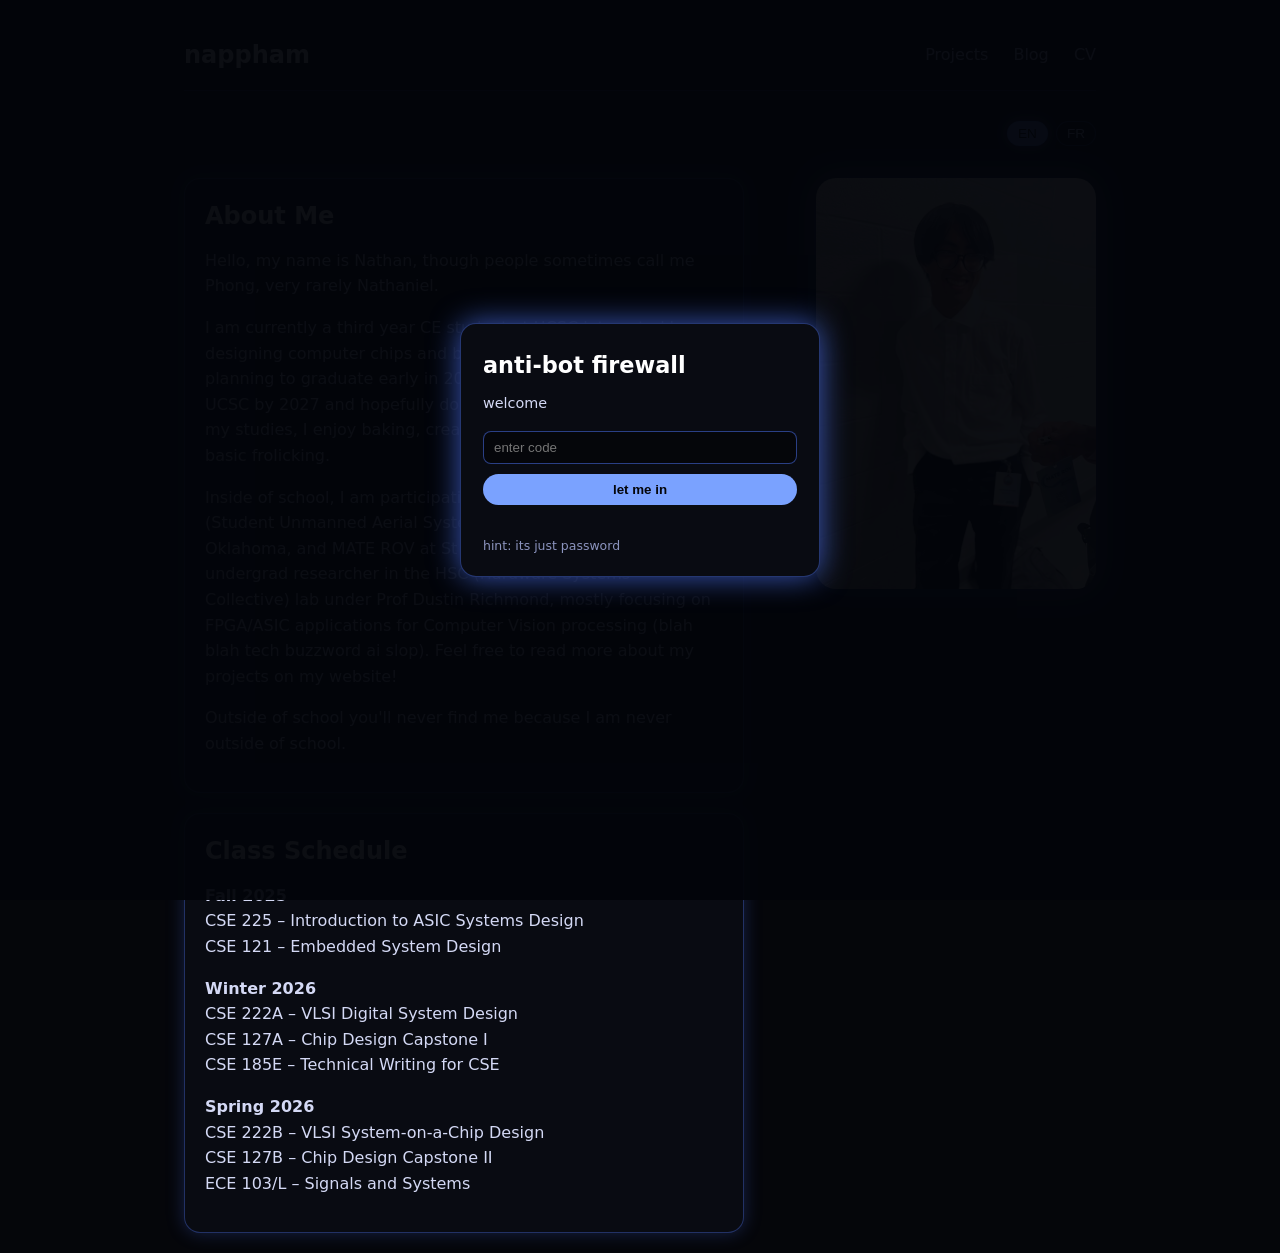
<file: index.html>
<!DOCTYPE html>
<html lang="en">
<head>
  <meta charset="UTF-8" />
  <title>About Me – nappham</title>
  <meta name="viewport" content="width=device-width, initial-scale=1.0" />
  <link rel="stylesheet" href="styles.css" />
  <link rel="icon" href="img/fumo.png" type="image/png" />
</head>
<body>

  <div class="container">
    <!-- ========== NAVBAR ========== -->
      <nav>
        <a href="index.html" class="logo">nappham</a>
        <div class="links">
          <a href="projects.html">Projects</a>
          <a href="blog.html">Blog</a>
          <a href="cv.html">CV</a>
        </div>
      </nav>

    <!-- ========== LANGUAGE SWITCHER ========== -->
    <div class="lang-switch">
      <button class="lang-btn active" data-lang-btn="en">EN</button>
      <button class="lang-btn" data-lang-btn="fr">FR</button>
    </div>
<section class="about" data-lang-section="en">
  <!-- LEFT COLUMN = multiple cards -->
  <div class="about-main">

    <!-- card #1: About Me -->
    <div class="about-card">
      <h1>About Me</h1>
      <p>
        Hello, my name is Nathan, though people sometimes call me Phong, very rarely Nathaniel.
      </p>
      <p>
        I am currently a third year CE student at UCSC interested in designing computer chips and
        building robotic systems. I am planning to graduate early in 2026, complete my masters at
        UCSC by 2027 and hopefully do my PhD at Berkeley. Beyond my studies, I enjoy
        baking, creating clothes, swimming and basic frolicking.
      </p>
      <p>
        Inside of school, I am participating in two competitions, SUAS (Student Unmanned Aerial
        Systems Competition) at Tulsa Oklahoma, and MATE ROV at St Johns, Canada. I am also an
        undergrad researcher in the HSC (Hardware Systems Collective) lab under Prof Dustin
        Richmond, mostly focusing on FPGA/ASIC applications for Computer Vision processing
        (blah blah tech buzzword ai slop). Feel free to read more about my projects on my website!
      </p>
      <p>
        Outside of school you'll never find me because I am never outside of school.
      </p>
    </div>

    <div class="about-card">
      <h2>Class Schedule</h2>

      <p><strong>Fall 2025</strong><br>
        CSE 225 – Introduction to ASIC Systems Design<br>
        CSE 121 – Embedded System Design<br>
      </p>

      <p><strong>Winter 2026</strong><br>
        CSE 222A – VLSI Digital System Design<br>
        CSE 127A – Chip Design Capstone I<br>
        CSE 185E – Technical Writing for CSE<br>
      </p>

      <p><strong>Spring 2026</strong><br>
        CSE 222B – VLSI System-on-a-Chip Design<br>
        CSE 127B – Chip Design Capstone II<br>
        ECE 103/L – Signals and Systems<br>
      </p>
    </div>
  </div>

  <!-- RIGHT SIDE = photo -->
  <div class="about-photo">
    <img src="img/me.jpg" alt="Photo of Nathan Pham" />
  </div>
</section>

    <!-- ========== ABOUT (FRENCH) ========== -->
    <section class="about" data-lang-section="fr" hidden>
      <div class="about-text">
        <h1>À propos de moi</h1>
        <p>
          Bonjour, je m'appelle Nathan, mais certaines personnes m’appellent Phong, et très rarement Nathaniel.
        </p>
        <p>
          Je suis actuellement en troisième année de Computer Engineering à l’UCSC. Je m’intéresse à 
          (chip design) et aux systèmes robotiques. J’aime aussi l’escalade, la natation,
          faire des vêtements, jouer à HOI4, faire de la pâtisserie et conduire.
        </p>
        <p>
          À la fac, vous me trouverez probablement à BE-49 en train de faire des trucs Slugbotics
          ou au Jack’s Lounge en train de travailler sur des cours.<br>
          automne 25 : CSE 225, CSE 121<br>
          hiver 26 : CSE 222A, CSE 127A, CSE 185E<br>
          printemps 26 : CSE 222B, CSE 127B, ECE 103/L
        </p>
        <p>
          En dehors de l’école vous ne me verrez jamais, parce que je ne suis jamais en dehors de l’école.
        </p>
      </div>

      <div class="about-photo">
        <img src="img/me.jpg" alt="2Photo de Nathan Pham" />
      </div>
    </section>
  </div>

  <!-- ========== LOCK OVERLAY ========== -->
  <div class="lock-overlay" id="lock-overlay">
    <div class="lock-card">
      <h1>anti-bot firewall</h1>
      <p>welcome</p>

      <input
        type="password"
        id="lock-code"
        class="lock-input"
        placeholder="enter code"
        autocomplete="off"
      />
      <button class="lock-button" id="lock-submit">let me in</button>
      <div class="lock-error" id="lock-error"></div>

      <div class="lock-hint">
        <!-- change this hint to whatever you want -->
        hint: its just password
      </div>
    </div>
  </div>

  <!-- ========== SCRIPTS ========== -->
  <script>
    // ---- language toggle ----
    const langButtons = document.querySelectorAll("[data-lang-btn]");
    const langSections = document.querySelectorAll("[data-lang-section]");

    langButtons.forEach(button => {
      button.addEventListener("click", () => {
        const lang = button.getAttribute("data-lang-btn");

        langButtons.forEach(btn => {
          btn.classList.toggle("active", btn === button);
        });

        langSections.forEach(section => {
          const sectionLang = section.getAttribute("data-lang-section");
          section.hidden = sectionLang !== lang;
        });
      });
    });

    // ---- lock overlay (session-based) ----
    const SECRET_CODE = "password";               // change this to your code
    const ACCESS_KEY = "nappham-session-access";  // session flag

    const overlay = document.getElementById("lock-overlay");
    const lockInput = document.getElementById("lock-code");
    const lockButton = document.getElementById("lock-submit");
    const lockError = document.getElementById("lock-error");

    function unlock() {
      overlay.style.display = "none";
      sessionStorage.setItem(ACCESS_KEY, "granted"); // only for this tab/session
    }

    function tryUnlock() {
      const value = lockInput.value.trim();
      if (!value) {
        lockError.textContent = "please enter the code.";
        return;
      }
      if (value === SECRET_CODE) {
        unlock();
      } else {
        lockError.textContent = "wrong code.";
        lockInput.value = "";
        lockInput.focus();
      }
    }

    if (sessionStorage.getItem(ACCESS_KEY) === "granted") {
      overlay.style.display = "none";
    } else {
      lockButton.addEventListener("click", tryUnlock);
      lockInput.addEventListener("keydown", (e) => {
        if (e.key === "Enter") {
          tryUnlock();
        }
      });
    }
  </script>
</body>
</html>
</file>
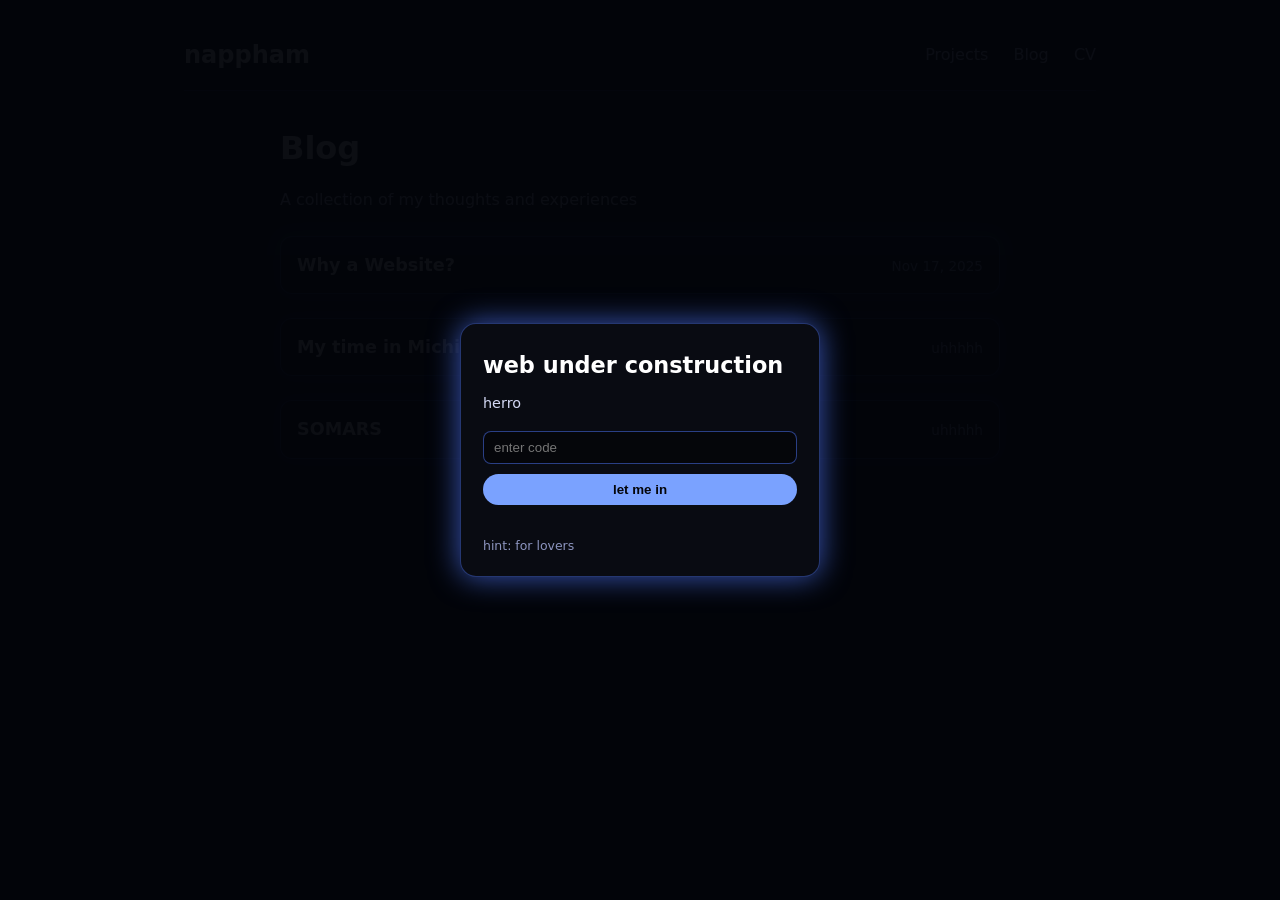
<file: blog.html>
<!DOCTYPE html>
<html lang="en">
<head>
  <meta charset="UTF-8" />
  <title>Blog – nappham</title>
  <meta name="viewport" content="width=device-width, initial-scale=1.0" />
  <link rel="stylesheet" href="styles.css" />
  <link rel="icon" href="img/fumo.png" type="image/png" />

</head>
<body>

  <div class="container">
      <nav>
        <a href="index.html" class="logo">nappham</a>
        <div class="links">
          <a href="projects.html">Projects</a>
          <a href="blog.html">Blog</a>
          <a href="cv.html">CV</a>
        </div>
      </nav>

    <main class="blog">
      <h1>Blog</h1>

      <p>A collection of my thoughts and experiences</p>

      <!-- Single blog post as a collapsible tab -->
      <details class="blog-entry">
        <summary>
          <div class="blog-entry-header">
            <span class="blog-entry-title">Why a Website?</span>
            <span class="blog-entry-date">Nov 17, 2025</span>
          </div>
        </summary>

        <div class="blog-entry-body">
          <p>
            Good question! Although I want to put actual effort, this is essentially just website slop
            that I paid 10 dollars for. I guess my biggest reason is to have a portfolio outside of
            linkedin where I can customize the experience better and mostly have bragging rights.
            To be honest, I don't have a clear vision for this website mostly because building out
            this website will take a lot of work and I'm already really busy with grad apps,
            club/research work as well as just life in general. Hopefully I can make it so that this
            website has a 1/1000 chance every second to randomly jumpscare the viewer. Expect random
            overhauls to this website at random nights as I play around with different features and
            hopefully create something comprehensible.
          </p>
        </div>
      </details>

      <details class="blog-entry">
        <summary>
          <div class="blog-entry-header">
            <span class="blog-entry-title">My time in Michigan</span>
            <span class="blog-entry-date">uhhhhh</span>
          </div>
        </summary>

        <div class="blog-entry-body">
          <p>
            filler
          </p>

        </div>
      </details>

            <details class="blog-entry">
        <summary>
          <div class="blog-entry-header">
            <span class="blog-entry-title">SOMARS</span>
            <span class="blog-entry-date">uhhhhh</span>
          </div>
        </summary>

        <div class="blog-entry-body">
          <p>
            filler
          </p>

        </div>
      </details>

      <!-- you can add more <details class="blog-entry"> blocks here for future posts -->
    </main>
  </div>

  <!-- ========== LOCK OVERLAY ========== -->
  <div class="lock-overlay" id="lock-overlay">
    <div class="lock-card">
      <h1>web under construction</h1>
      <p>herro</p>

      <input
        type="password"
        id="lock-code"
        class="lock-input"
        placeholder="enter code"
        autocomplete="off"
      />
      <button class="lock-button" id="lock-submit">let me in</button>
      <div class="lock-error" id="lock-error"></div>

      <div class="lock-hint">
        hint: for lovers
      </div>
    </div>
  </div>

  <script>
    const SECRET_CODE = "lamp";               // same code as index/projects
    const ACCESS_KEY = "nappham-session-access";  // same session key

    const overlay = document.getElementById("lock-overlay");
    const lockInput = document.getElementById("lock-code");
    const lockButton = document.getElementById("lock-submit");
    const lockError = document.getElementById("lock-error");

    function unlock() {
      overlay.style.display = "none";
      sessionStorage.setItem(ACCESS_KEY, "granted");
    }

    function tryUnlock() {
      const value = lockInput.value.trim();
      if (!value) {
        lockError.textContent = "please enter the code.";
        return;
      }
      if (value === SECRET_CODE) {
        unlock();
      } else {
        lockError.textContent = "wrong code.";
        lockInput.value = "";
        lockInput.focus();
      }
    }

    if (sessionStorage.getItem(ACCESS_KEY) === "granted") {
      overlay.style.display = "none";
    } else {
      lockButton.addEventListener("click", tryUnlock);
      lockInput.addEventListener("keydown", (e) => {
        if (e.key === "Enter") {
          tryUnlock();
        }
      });
    }
  </script>
</body>
</html>
</file>
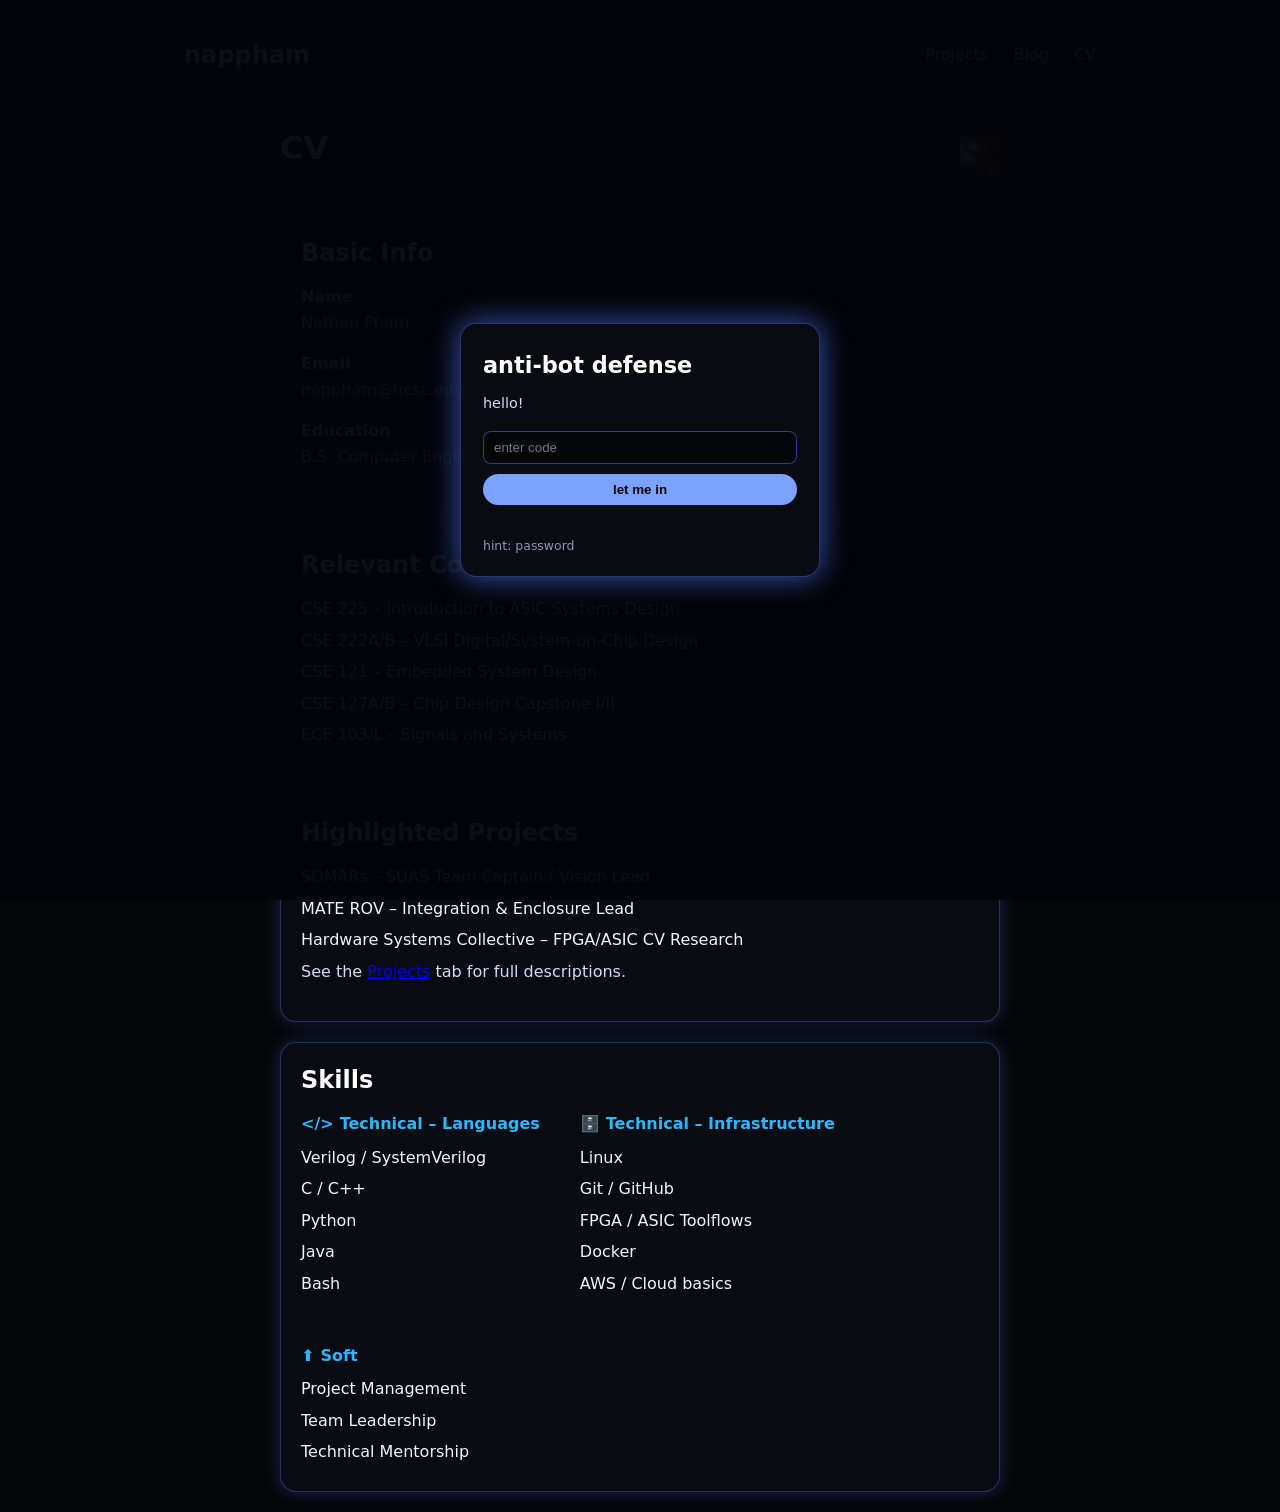
<file: cv.html>
<!DOCTYPE html>
<html lang="en">
<head>
  <meta charset="UTF-8" />
  <title>CV – nappham</title>
  <meta name="viewport" content="width=device-width, initial-scale=1.0" />
  <link rel="stylesheet" href="styles.css" />
  <link rel="icon" href="img/fumo.png" type="image/png" />
</head>
<body>
  <div class="container">
    <!-- NAVBAR -->
    <nav>
      <a href="index.html" class="logo">nappham</a>
      <div class="links">
        <a href="projects.html">Projects</a>
        <a href="blog.html">Blog</a>
        <a href="cv.html">CV</a>
      </div>
    </nav>

    <main class="cv">
      <!-- top row: title + tiny download icon -->
      <div class="cv-header">
        <h1>CV</h1>

        <!-- change href to your actual resume path, and img src to your PDF icon -->
        <a
          href="files/Nathan_Pham_Resume.pdf"
          class="cv-download"
          title="Download CV (PDF)"
          target="_blank"
          rel="noopener"
        >
          <img src="img/fumo.png" alt="Download CV (PDF)" />
        </a>
      </div>

      <!-- Basic info card (first block) -->
      <section class="about-card cv-card">
        <h2>Basic Info</h2>
        <p><strong>Name</strong><br> Nathan Pham</p>
        <p><strong>Email</strong><br> nappham@ucsc.edu</p>
        <p><strong>Education</strong><br> B.S. Computer Engineering, UC Santa Cruz (2023–2026)</p>
      </section>

      <!-- Coursework card -->
      <section class="about-card cv-card">
        <h2>Relevant Coursework</h2>
        <ul>
          <li>CSE 225 – Introduction to ASIC Systems Design</li>
          <li>CSE 222A/B – VLSI Digital/System-on-Chip Design</li>
          <li>CSE 121 – Embedded System Design</li>
          <li>CSE 127A/B – Chip Design Capstone I/II</li>
          <li>ECE 103/L – Signals and Systems</li>
        </ul>
      </section>

      <!-- Finished projects card -->
      <section class="about-card cv-card">
        <h2>Highlighted Projects</h2>
        <ul>
          <li>SOMARs – SUAS Team Captain / Vision Lead</li>
          <li>MATE ROV – Integration &amp; Enclosure Lead</li>
          <li>Hardware Systems Collective – FPGA/ASIC CV Research</li>
        </ul>
        <p>See the <a href="projects.html">Projects</a> tab for full descriptions.</p>
      </section>

      <!-- Skills card -->
      <section class="about-card cv-card skills-card">
        <h2>Skills</h2>

        <div class="skills-grid">
          <!-- Column 1: Technical - Languages -->
          <div class="skills-column">
            <div class="skills-title">
              <span class="skills-icon">&lt;/&gt;</span>
              <span>Technical – Languages</span>
            </div>
            <ul>
              <li>Verilog / SystemVerilog</li>
              <li>C / C++</li>
              <li>Python</li>
              <li>Java</li>
              <li>Bash</li>
            </ul>
          </div>

          <!-- Column 2: Technical - Infrastructure -->
          <div class="skills-column">
            <div class="skills-title">
              <span class="skills-icon">🗄️</span>
              <span>Technical – Infrastructure</span>
            </div>
            <ul>
              <li>Linux</li>
              <li>Git / GitHub</li>
              <li>FPGA / ASIC Toolflows</li>
              <li>Docker</li>
              <li>AWS / Cloud basics</li>
            </ul>
          </div>

          <!-- Column 3: Soft -->
          <div class="skills-column">
            <div class="skills-title">
              <span class="skills-icon">⬆</span>
              <span>Soft</span>
            </div>
            <ul>
              <li>Project Management</li>
              <li>Team Leadership</li>
              <li>Technical Mentorship</li>
            </ul>
          </div>
        </div>
      </section>

    </main>
  </div>

  <!-- LOCK OVERLAY (same as index / projects) -->
  <div class="lock-overlay" id="lock-overlay">
    <div class="lock-card">
      <h1>anti-bot defense</h1>
      <p>hello!</p>

      <input
        type="password"
        id="lock-code"
        class="lock-input"
        placeholder="enter code"
        autocomplete="off"
      />
      <button class="lock-button" id="lock-submit">let me in</button>
      <div class="lock-error" id="lock-error"></div>

      <div class="lock-hint">
        hint: password
      </div>
    </div>
  </div>

  <script>
    const SECRET_CODE = "password";
    const ACCESS_KEY = "nappham-session-access";

    const overlay = document.getElementById("lock-overlay");
    const lockInput = document.getElementById("lock-code");
    const lockButton = document.getElementById("lock-submit");
    const lockError = document.getElementById("lock-error");

    function unlock() {
      overlay.style.display = "none";
      sessionStorage.setItem(ACCESS_KEY, "granted");
    }

    function tryUnlock() {
      const value = lockInput.value.trim();
      if (!value) {
        lockError.textContent = "please enter the code.";
        return;
      }
      if (value === SECRET_CODE) {
        unlock();
      } else {
        lockError.textContent = "wrong code.";
        lockInput.value = "";
        lockInput.focus();
      }
    }

    if (sessionStorage.getItem(ACCESS_KEY) === "granted") {
      overlay.style.display = "none";
    } else {
      lockButton.addEventListener("click", tryUnlock);
      lockInput.addEventListener("keydown", (e) => {
        if (e.key === "Enter") {
          tryUnlock();
        }
      });
    }
  </script>
</body>
</html>
</file>
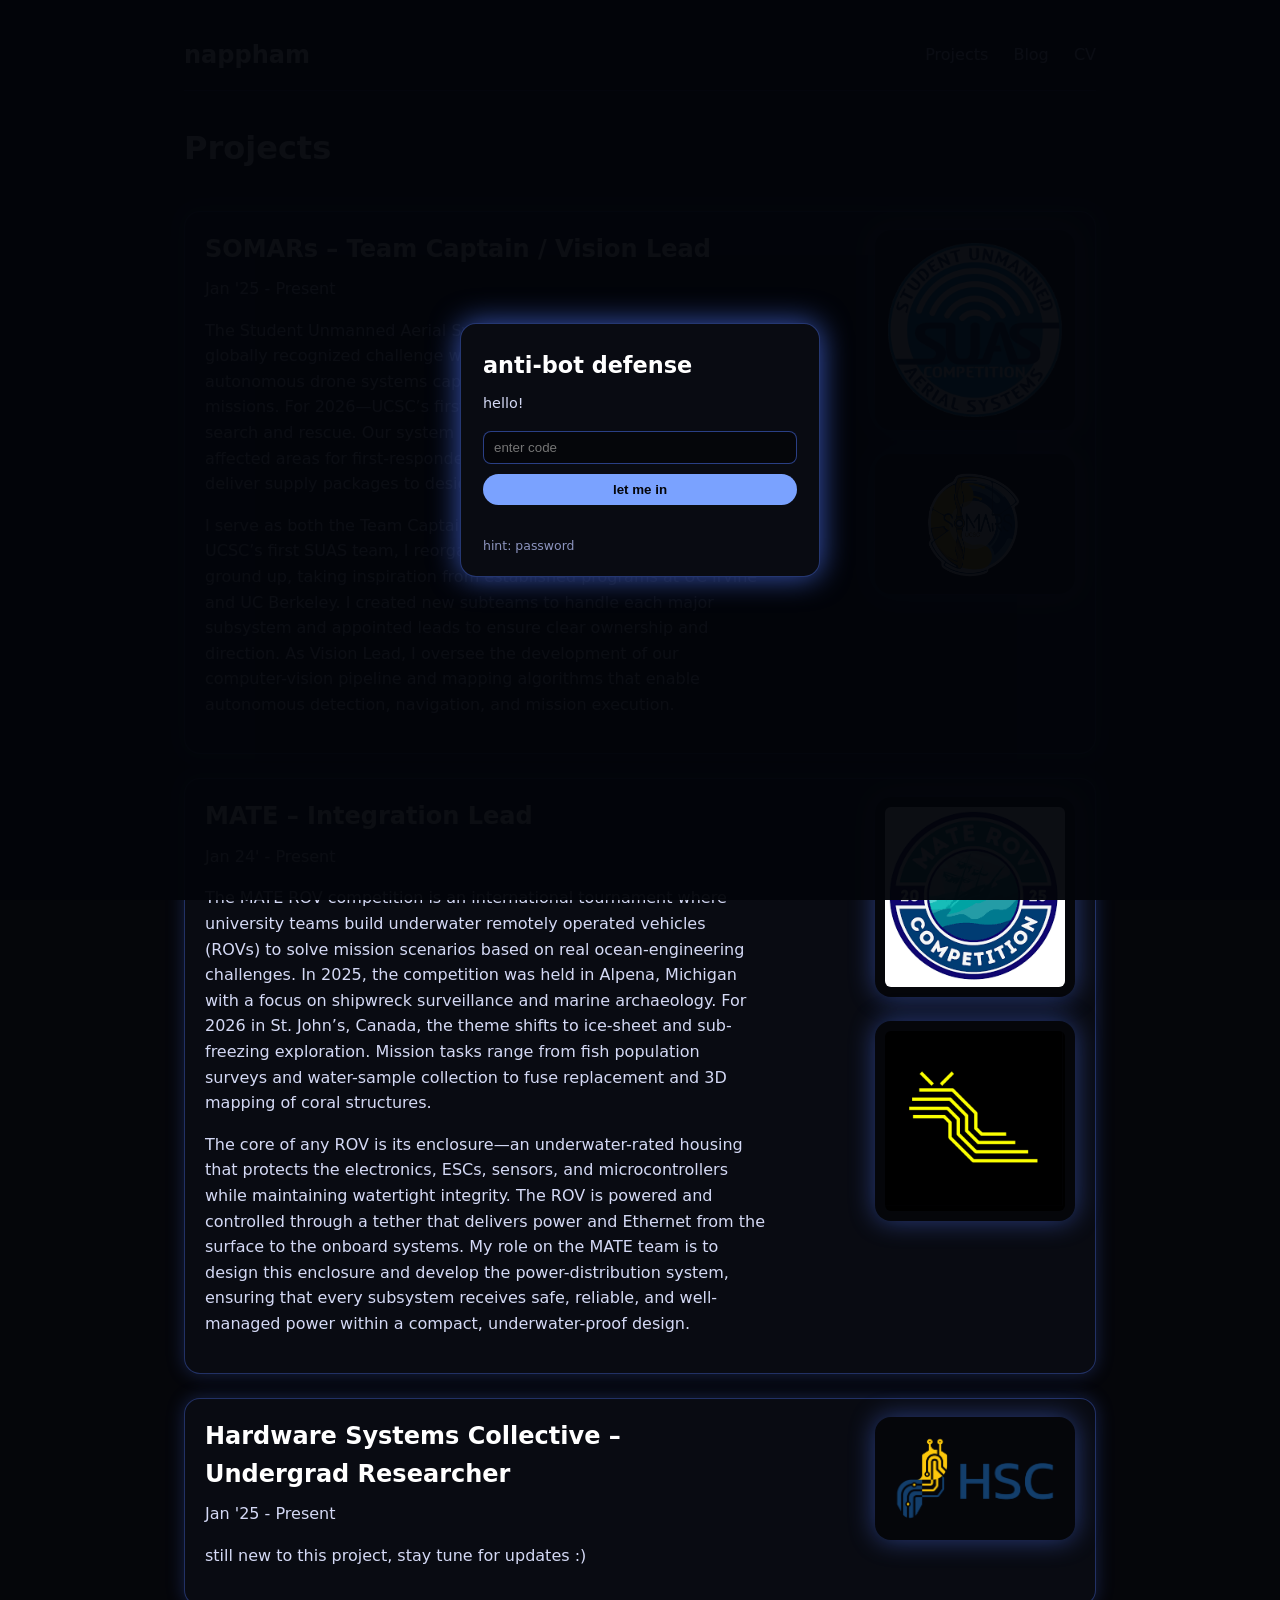
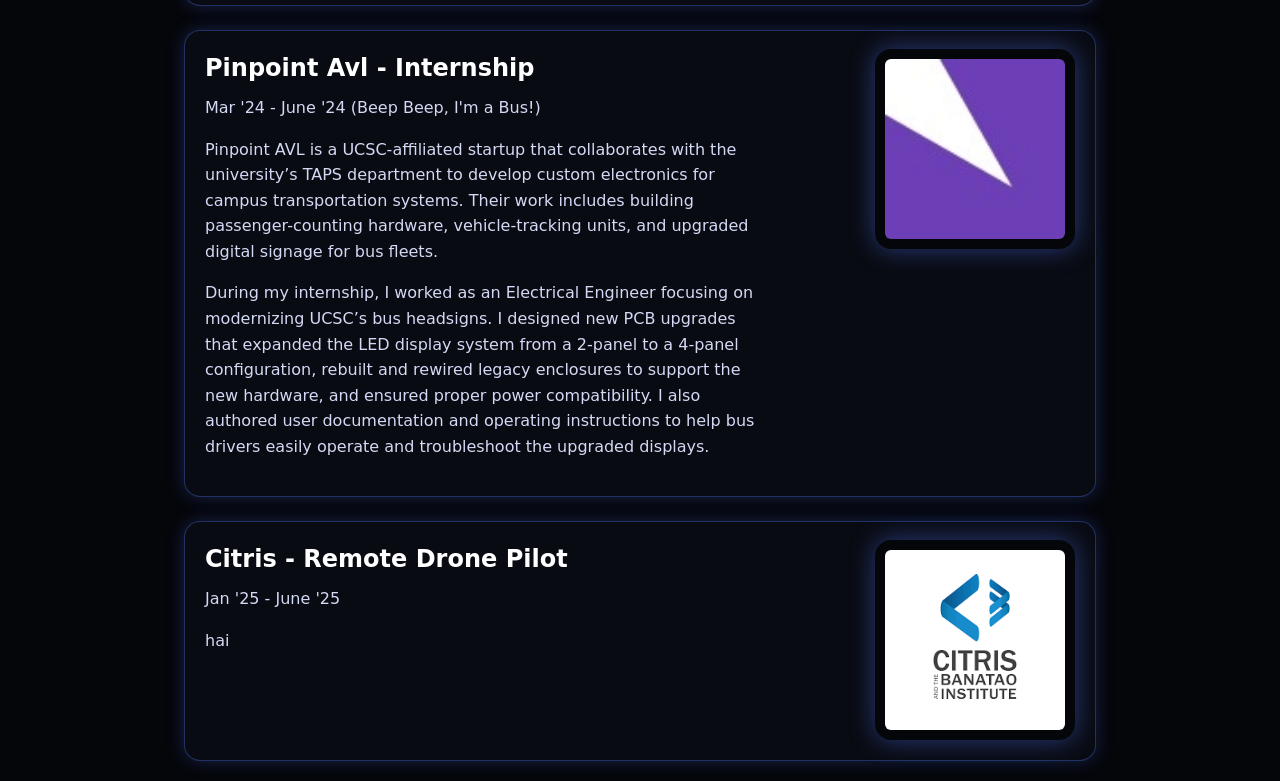
<file: projects.html>
<!DOCTYPE html>
<html lang="en">
<head>
  <meta charset="UTF-8" />
  <title>Projects – nappham</title>
  <meta name="viewport" content="width=device-width, initial-scale=1.0" />
  <link rel="stylesheet" href="styles.css" />
  <link rel="icon" href="img/fumo.png" type="image/png" />
</head>
<body>

  <div class="container">
      <nav>
        <a href="index.html" class="logo">nappham</a>
        <div class="links">
          <a href="projects.html">Projects</a>
          <a href="blog.html">Blog</a>
          <a href="cv.html">CV</a>
        </div>
      </nav>
    </nav>

    <main class="projects">
      <h1>Projects</h1>

      <!-- SOMARS -->
      <section class="project-item">
        <div class="project-text">
          <h2>SOMARs – Team Captain / Vision Lead</h2>
          <p>Jan '25 - Present</p>
          <p>
            The Student Unmanned Aerial Systems (SUAS) competition is a globally recognized challenge 
            where university teams design autonomous drone systems capable of completing real-world missions. 
            For 2026—UCSC’s first year competing—the theme is search and rescue. Our system must autonomously map 
            disaster-affected areas for first-responder assessment, identify survivors, and deliver supply packages to designated locations.
          </p>
          <p>
            I serve as both the Team Captain and the Vision Lead. Since this is UCSC’s first SUAS team, 
            I reorganized the entire structure from the ground up, taking inspiration from established 
            programs at UC Irvine and UC Berkeley. I created new subteams to handle each major subsystem 
            and appointed leads to ensure clear ownership and direction. As Vision Lead, I oversee the development 
            of our computer-vision pipeline and mapping algorithms that enable autonomous detection, navigation, and mission execution.
          </p>
        </div>
        <div class="project-logo">
          <!-- put your somars logo here -->
          <img src="img/suas.png" alt="SOMARS logo" />

          <img class="project-logo-team" src="img/Team Logo.png" alt="SOMARs team logo" />
        </div>
      </section>

      <!-- MATE -->
      <section class="project-item">
        <div class="project-text">
          <h2>MATE – Integration Lead</h2>
          <p>Jan 24' - Present</p>
	        <p>
            The MATE ROV competition is an international tournament where university teams build underwater remotely 
            operated vehicles (ROVs) to solve mission scenarios based on real ocean-engineering challenges. In 2025, 
            the competition was held in Alpena, Michigan with a focus on shipwreck surveillance and marine archaeology. 
            For 2026 in St. John’s, Canada, the theme shifts to ice-sheet and sub-freezing exploration. Mission tasks range 
            from fish population surveys and water-sample collection to fuse replacement and 3D mapping of coral structures.
          </p>
          <p>
            The core of any ROV is its enclosure—an underwater-rated housing that protects the electronics, ESCs, sensors, and 
            microcontrollers while maintaining watertight integrity. The ROV is powered and controlled through a tether that 
            delivers power and Ethernet from the surface to the onboard systems. My role on the MATE team is to design this enclosure 
            and develop the power-distribution system, ensuring that every subsystem receives safe, reliable, and well-managed power 
            within a compact, underwater-proof design.
          </p>
        </div>
        <div class="project-logo">
          <!-- put your mate logo here -->
          <img src="img/mate.png" alt="MATE ROV logo" />

          <img class="project-logo-team" src="img/slugbotics.png" alt="SOMARs team logo" />
        </div>
      </section>

      <!-- Hardware Systems Collective -->
      <section class="project-item">
        <div class="project-text">
          <h2>Hardware Systems Collective – Undergrad Researcher</h2>
          <p> Jan '25 - Present </p>
          <p>
            still new to this project, stay tune for updates :) <br>
          </p>
        </div>
        <div class="project-logo">
          <img src="img/hsl.png" alt="Hardware Systems Collective logo" />
        </div>
      </section>

      <section class="project-item">
        <div class="project-text">
          <h2>Pinpoint Avl - Internship</h2>
          <p>
            Mar '24 - June '24 (Beep Beep, I'm a Bus!)
          </p>

          <p>
            Pinpoint AVL is a UCSC-affiliated startup that collaborates with the university’s TAPS department to develop custom 
            electronics for campus transportation systems. Their work includes building passenger-counting hardware, vehicle-tracking units, 
            and upgraded digital signage for bus fleets.
          </p>

          <p>
            During my internship, I worked as an Electrical Engineer focusing on modernizing UCSC’s bus headsigns. I designed new PCB 
            upgrades that expanded the LED display system from a 2-panel to a 4-panel configuration, rebuilt and rewired legacy enclosures 
            to support the new hardware, and ensured proper power compatibility. I also authored user documentation and operating instructions 
            to help bus drivers easily operate and troubleshoot the upgraded displays.
          </p>
        </div>
        <div class="project-logo">
          <img src="img/pinpoint.png" alt = "Pinpoint logo" />
        </div>
      </section>

      <section class="project-item">
        <div class="project-text">
          <h2>Citris - Remote Drone Pilot</h2>
            <p>
              Jan '25 - June '25
            </p>
            <p>
              hai
            </p>
          </div>
          <div class="project-logo">
            <img src="img/citris.png" alt="citris.logo" />
          </div>
        </section>  
    </main>
  </div>

  <!-- ========== LOCK OVERLAY ========== -->
  <div class="lock-overlay" id="lock-overlay">
    <div class="lock-card">
      <h1>anti-bot defense</h1>
      <p>hello!</p>

      <input
        type="password"
        id="lock-code"
        class="lock-input"
        placeholder="enter code"
        autocomplete="off"
      />
      <button class="lock-button" id="lock-submit">let me in</button>
      <div class="lock-error" id="lock-error"></div>

      <div class="lock-hint">
        hint: password
      </div>
    </div>
  </div>

  <script>
    const SECRET_CODE = "password";               // same code as index/projects
    const ACCESS_KEY = "nappham-session-access";  // same session key

    const overlay = document.getElementById("lock-overlay");
    const lockInput = document.getElementById("lock-code");
    const lockButton = document.getElementById("lock-submit");
    const lockError = document.getElementById("lock-error");

    function unlock() {
      overlay.style.display = "none";
      sessionStorage.setItem(ACCESS_KEY, "granted");
    }

    function tryUnlock() {
      const value = lockInput.value.trim();
      if (!value) {
        lockError.textContent = "please enter the code.";
        return;
      }
      if (value === SECRET_CODE) {
        unlock();
      } else {
        lockError.textContent = "wrong code.";
        lockInput.value = "";
        lockInput.focus();
      }
    }

    if (sessionStorage.getItem(ACCESS_KEY) === "granted") {
      overlay.style.display = "none";
    } else {
      lockButton.addEventListener("click", tryUnlock);
      lockInput.addEventListener("keydown", (e) => {
        if (e.key === "Enter") {
          tryUnlock();
        }
      });
    }
  </script>
</body>
</html>
</file>
<file: styles.css>
/* ========== Reset ========== */
* {
  margin: 0;
  padding: 0;
  box-sizing: border-box;
}

/* make sure HTML hidden actually hides things */
[hidden] {
  display: none !important;
}

/* ========== Global ========== */
body {
  font-family: system-ui, -apple-system, BlinkMacSystemFont, "Segoe UI", sans-serif;
  line-height: 1.6;
  background: #05060a;   /* deep black with a hint of blue */
  color: #f0f4ff;
  padding: 20px 0;       /* vertical breathing room */
}

/* shared centered layout for all pages */
.container {
  max-width: 960px;
  margin: 0 auto;        /* centers horizontally */
  padding: 0 24px;       /* side padding */
}

/* ========== Navbar ========== */
nav {
  display: flex;
  justify-content: space-between;
  align-items: center;
  padding: 16px 0;
  margin-bottom: 30px;
  border-bottom: 1px solid rgba(80, 120, 255, 0.25);
}

nav .logo {
  font-size: 24px;
  font-weight: 700;
  color: #ffffff;
}

nav .links a {
  margin-left: 20px;
  text-decoration: none;
  color: #cfd8ff;
  font-weight: 500;
  transition: color 0.2s ease, opacity 0.2s ease;
}

nav .links a:hover {
  color: #7aa2ff;
  opacity: 0.9;
}

/* ========== Language Toggle (EN / FR) ========== */
.lang-switch {
  display: flex;
  justify-content: flex-end;
  gap: 8px;
  margin-top: 12px;
  margin-bottom: 4px;
}

.lang-btn {
  border-radius: 999px;
  border: 1px solid rgba(80, 120, 255, 0.4);
  background: #05060a;
  color: #cfd8ff;
  padding: 4px 10px;
  font-size: 0.85rem;
  cursor: pointer;
  transition: background 0.15s ease, color 0.15s ease, box-shadow 0.15s ease;
}

.lang-btn.active {
  background: #7aa2ff;
  color: #05060a;
  box-shadow: 0 0 12px rgba(80, 120, 255, 0.6);
}

.lang-btn:hover:not(.active) {
  background: #111422;
}

/* ========== Typography ========== */
h1, h2 {
  color: #ffffff;
  margin-bottom: 12px;
}

p {
  color: #d4d9f5;
  margin-bottom: 16px;
}

/* ========== About Section ========== */
.about {
  display: flex;
  align-items: flex-start;
  justify-content: space-between;
  gap: 40px;
  margin-top: 32px;
}

/* left side = stack of cards */
.about-main {
  flex: 1;
  max-width: 560px;
  display: flex;
  flex-direction: column;
  gap: 20px;
}

/* reusable card style */
.about-card {
  background: #090b12;
  border-radius: 16px;
  border: 1px solid rgba(80, 120, 255, 0.35);
  box-shadow: 0 0 18px rgba(80, 120, 255, 0.25);
  padding: 18px 24px 20px 20px;
}


.about-photo {
  flex: 0 0 280px;       /* fixed column for your photo */
}

.about-photo img {
  width: 100%;
  height: auto;
  border-radius: 20px;
  object-fit: cover;
  box-shadow: 0 0 32px rgba(80, 120, 255, 0.5);
}
/* ========== Projects Page ========== */
.projects {
  margin-top: 32px;
  display: flex;
  flex-direction: column;
  gap: 24px;             /* space between project cards */
}

/* each project = one card with text left, logo right */
.project-item {
  display: flex;
  align-items: flex-start;
  justify-content: space-between;
  gap: 40px;

  background: #090b12;
  border-radius: 16px;
  border: 1px solid rgba(80, 120, 255, 0.35);
  box-shadow: 0 0 18px rgba(80, 120, 255, 0.25);
  padding: 18px 20px 20px;
}

.project-text {
  flex: 1;
  max-width: 560px;
}

.project-text h2 {
  margin-bottom: 8px;
}

.project-logo {
  flex: 0 0 200px;         /* you can bump this a bit too if you want */
  display: flex;
  flex-direction: column;
  align-items: center;
  gap: 24px;               /* was 12px – more space between the two logos */
}


.project-logo img {
  width: 100%;
  height: auto;
  object-fit: contain;
  border-radius: 16px;
  background: #05060a;
  padding: 10px;
  box-shadow: 0 0 26px rgba(80, 120, 255, 0.45);
}

/* mobile: stack text + logo vertically */
@media (max-width: 700px) {
  .project-item {
    flex-direction: column-reverse;
    align-items: center;
  }

  .project-text {
    max-width: 100%;
  }

  .project-logo {
    flex: 0 0 auto;
    width: 140px;
  }

  .project-logo img {
    width: 100%;
  }
}


/* ========== Blog Page (collapsible tabs) ========== */
.blog {
  margin-top: 32px;
  max-width: 720px;      /* narrower text block */
  margin-left: auto;
  margin-right: auto;
}

/* single blog entry as an accordion */
.blog-entry {
  margin-top: 24px;
  background: #090b12;
  border-radius: 12px;
  border: 1px solid rgba(80, 120, 255, 0.35);
  box-shadow: 0 0 18px rgba(80, 120, 255, 0.25);
  overflow: hidden;
}

/* hide default marker */
.blog-entry summary {
  list-style: none;
}

.blog-entry summary::-webkit-details-marker {
  display: none;
}

/* clickable header */
.blog-entry-header {
  display: flex;
  justify-content: space-between;
  align-items: baseline;
  gap: 12px;
  padding: 14px 16px;
  cursor: pointer;
  user-select: none;
}

.blog-entry-title {
  font-size: 1.1rem;
  font-weight: 600;
  color: #f0f4ff;
}

.blog-entry-date {
  font-size: 0.85rem;
  color: #9aa3d1;
}

/* body of blog post */
.blog-entry-body {
  padding: 0 16px 16px;
  border-top: 1px solid rgba(80, 120, 255, 0.35);
  margin-top: 4px;
}

.blog-entry-body p {
  margin-bottom: 14px;
}

.blog-entry-body ol {
  margin-left: 24px;
  margin-top: 8px;
}

.blog-entry-body li {
  margin-bottom: 8px;
}

/* hover / open states */
.blog-entry:not([open]) .blog-entry-header:hover {
  background: #111422;
}

.blog-entry[open] .blog-entry-header {
  background: #111422;
}

/* ========== Lock Overlay (per-page code screen) ========== */
.lock-overlay {
  position: fixed;
  inset: 0;
  background: rgba(3, 5, 10, 0.96);
  display: flex;
  align-items: center;
  justify-content: center;
  z-index: 9999;
}

.lock-card {
  background: #090b12;
  border-radius: 16px;
  border: 1px solid rgba(80, 120, 255, 0.4);
  box-shadow: 0 0 30px rgba(80, 120, 255, 0.7);
  padding: 24px 22px 20px;
  max-width: 360px;
  width: 100%;
}

.lock-card h1 {
  font-size: 1.4rem;
  margin-bottom: 8px;
}

.lock-card p {
  font-size: 0.9rem;
  margin-bottom: 16px;
}

.lock-input {
  width: 100%;
  padding: 8px 10px;
  border-radius: 8px;
  border: 1px solid rgba(80, 120, 255, 0.5);
  background: #05060a;
  color: #f0f4ff;
  outline: none;
  margin-bottom: 10px;
}

.lock-input:focus {
  box-shadow: 0 0 12px rgba(80, 120, 255, 0.7);
}

.lock-button {
  width: 100%;
  border-radius: 999px;
  border: none;
  padding: 8px 0;
  background: #7aa2ff;
  color: #05060a;
  font-weight: 600;
  cursor: pointer;
  margin-bottom: 8px;
  transition: background 0.15s ease, box-shadow 0.15s ease;
}

.lock-button:hover {
  background: #9bb6ff;
  box-shadow: 0 0 16px rgba(80, 120, 255, 0.7);
}

.lock-error {
  font-size: 0.85rem;
  color: #ff6b81;
  min-height: 1.2em;
}

.lock-hint {
  margin-top: 6px;
  font-size: 0.78rem;
  color: #9aa3d1;
  opacity: 0.9;
}

/* ========== Responsive (mobile) ========== */
@media (max-width: 700px) {
  .about,
  .project-item {
    flex-direction: column-reverse;
    align-items: center;
  }

  .about-text,
  .project-text {
    max-width: 100%;
  }

  .about-photo,
  .project-logo {
    margin-bottom: 12px;
  }

  .about-photo {
    flex: 0 0 auto;
  }

  .project-logo {
    flex: 0 0 auto;
  }

  .about-photo img {
    width: 230px;
  }

  .project-logo img {
    width: 140px;
  }

  .blog {
    max-width: 100%;
  }

  .blog-entry-header {
    flex-direction: column;
    align-items: flex-start;
  }
}

/* ========== CV Page ========== */
.cv {
  margin-top: 32px;
  max-width: 720px;     /* narrow column like your screenshot */
  margin-left: auto;
  margin-right: auto;
  display: flex;
  flex-direction: column;
  gap: 20px;
}

.cv-card ul {
  list-style: none;
  margin: 0;
  padding-left: 0;
}

.cv-card ul li {
  margin-bottom: 6px;
}

nav .logo {
  font-size: 24px;
  font-weight: 700;
  color: #ffffff;
  text-decoration: none;   /* add this line */
}

/* CV header row: title + icon */
.cv-header {
  display: flex;
  align-items: center;
  justify-content: space-between;
  gap: 12px;
  margin-bottom: 8px;
}

.cv-download img {
  width: 40px;
  height: auto;
  display: block;
}

/* Skills layout */
.skills-grid {
  display: flex;
  flex-wrap: wrap;
  gap: 40px;
  margin-top: 12px;
}

.skills-column {
  min-width: 180px;
}

.skills-title {
  font-weight: 600;
  color: #2bb7ff;   /* teal-ish section headings */
  margin-bottom: 8px;
  display: flex;
  align-items: center;
  gap: 6px;
}

.skills-icon {
  font-size: 16px;
}
</file>
